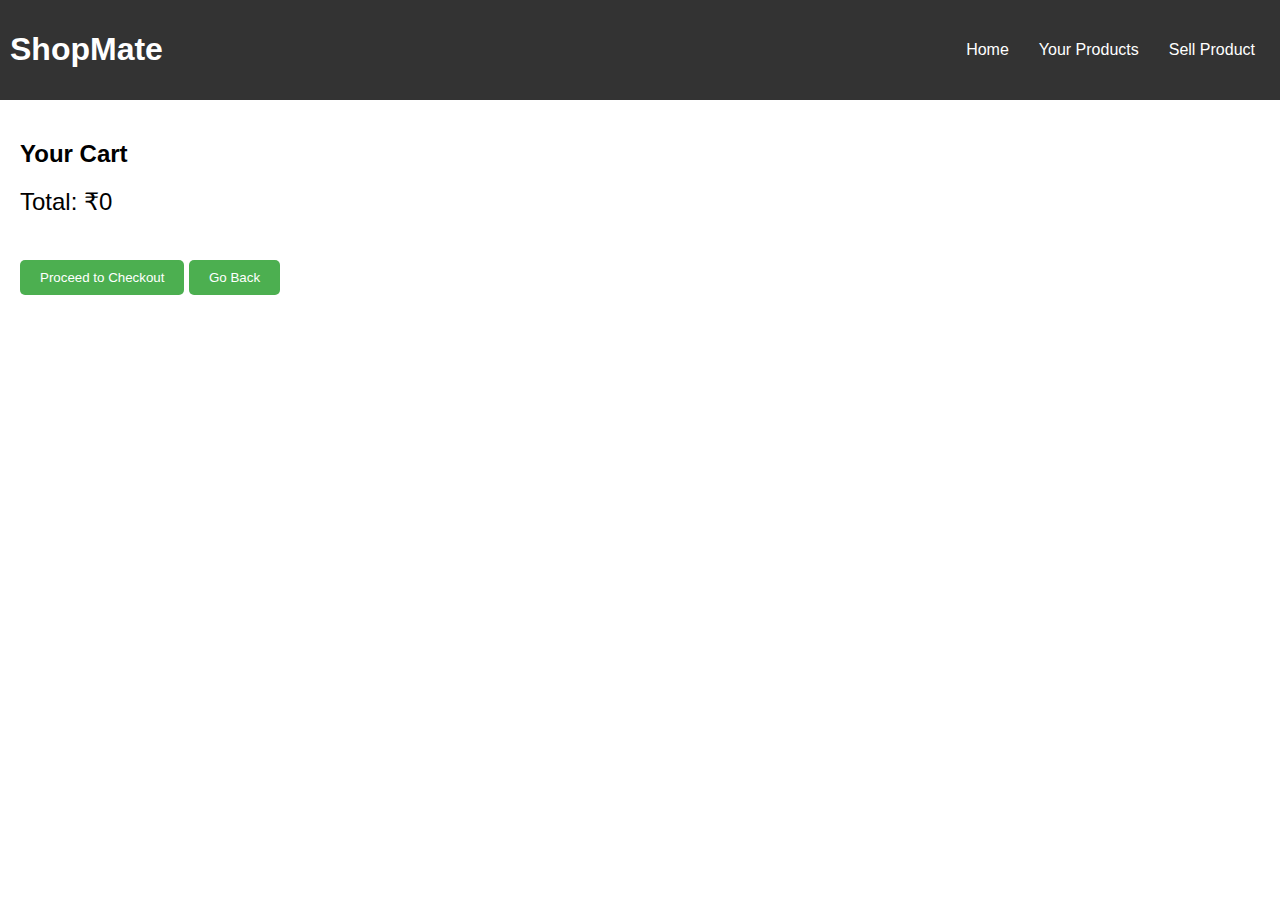
<file: html/cart.html>
<!DOCTYPE html>
<html lang="en">

<head>
    <meta charset="UTF-8">
    <meta name="viewport" content="width=device-width, initial-scale=1.0">
    <meta http-equiv="X-UA-Compatible" content="ie=edge">
    <title>Your Cart</title>
    <link rel="stylesheet" href="cart.css">
</head>

<body>
    <!-- Header Section -->
    <header>
        <div class="logo">
            <h1>ShopMate</h1>
        </div>
        <nav>
            <ul>
                <li><a href="seller-home.html">Home</a></li>
                <li><a href="seller-html.html">Your Products</a></li>
                <li><a href="your-product.html">Sell Product</a></li>
            </ul>
        </nav>
    </header>

    <!-- Cart Section -->
    <main>
        <h2>Your Cart</h2>
        <div id="cart-items"></div>
        <p class="total" id="total-price">Total: ₹0</p>
        <button class="checkout-btn" onclick="goToPaymentPage()">Proceed to Checkout</button>
        <button class="close-btn" onclick="goBack()">Go Back</button>
    </main>

    <script>
        // JavaScript Code for Cart Page
        let cart = JSON.parse(localStorage.getItem('cart')) || [];

        // Function to display cart items
        function displayCart() {
            const cartItems = document.getElementById("cart-items");
            cartItems.innerHTML = "";
            let total = 0;

            cart.forEach(item => {
                const cartItem = document.createElement("div");
                cartItem.classList.add("cart-item");
                cartItem.innerHTML = `<span>${item.productName}</span> <span>₹${item.price}</span>`;
                cartItems.appendChild(cartItem);
                total += item.price;
            });

            document.getElementById("total-price").textContent = `Total: ₹${total}`;
        }

        // Go to payment page
        function goToPaymentPage() {
            alert("Redirecting to Payment Page...");
            // Here you would redirect to a real payment gateway or payment process page
        }

        // Go back to previous page
        function goBack() {
            window.history.back();
        }

        // Initialize cart page
        displayCart();
    </script>
</body>

</html>
</file>
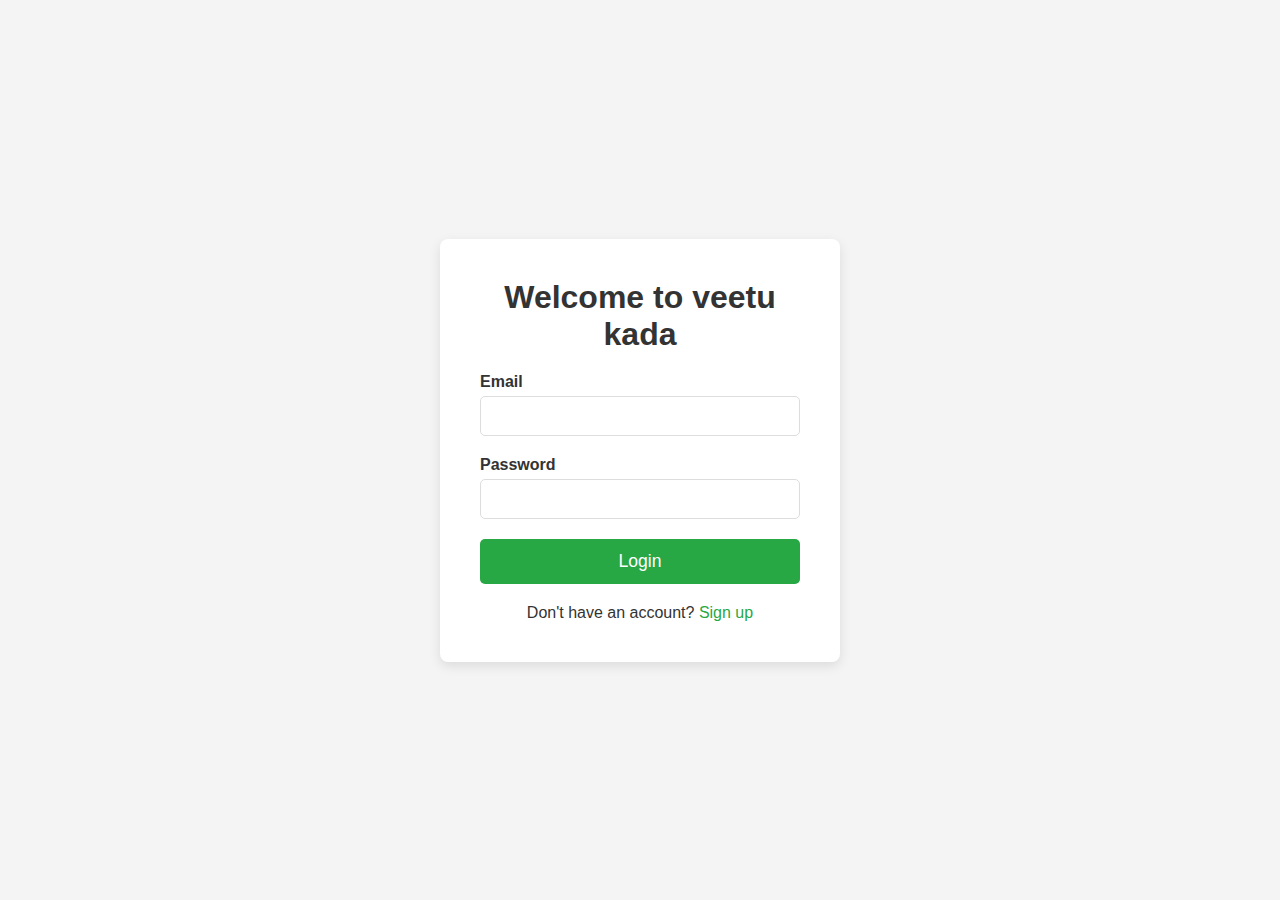
<file: html/login.html>
<!DOCTYPE html>
<html lang="en">

<head>
    <meta charset="UTF-8">
    <meta name="viewport" content="width=device-width, initial-scale=1.0">
    <meta http-equiv="X-UA-Compatible" content="ie=edge">
    <title>Login / Signup</title>
    <link rel="stylesheet" href="login.css">
</head>

<body>
    <div class="auth-container">
        <h1>Welcome to veetu kada</h1>
        <form id="auth-form">
            <div class="input-group">
                <label for="email">Email</label>
                <input type="email" id="email" name="email" required>
            </div>
            <div class="input-group">
                <label for="password">Password</label>
                <input type="password" id="password" name="password" required>
            </div>

            <button type="submit">Login</button>
        </form>
        <div class="signup-link">
            Don't have an account? <a href="signup.html">Sign up</a>
        </div>
    </div>

    <script>
        document.getElementById("auth-form").addEventListener("submit", function(event) {
            event.preventDefault();

            // Assuming the user is already logged in and their user type is stored
            localStorage.setItem("userLoggedIn", "true");
            window.location.href = "welcome.html";  // Redirect to welcome page after login
        });
    </script>
</body>

</html>
</file>
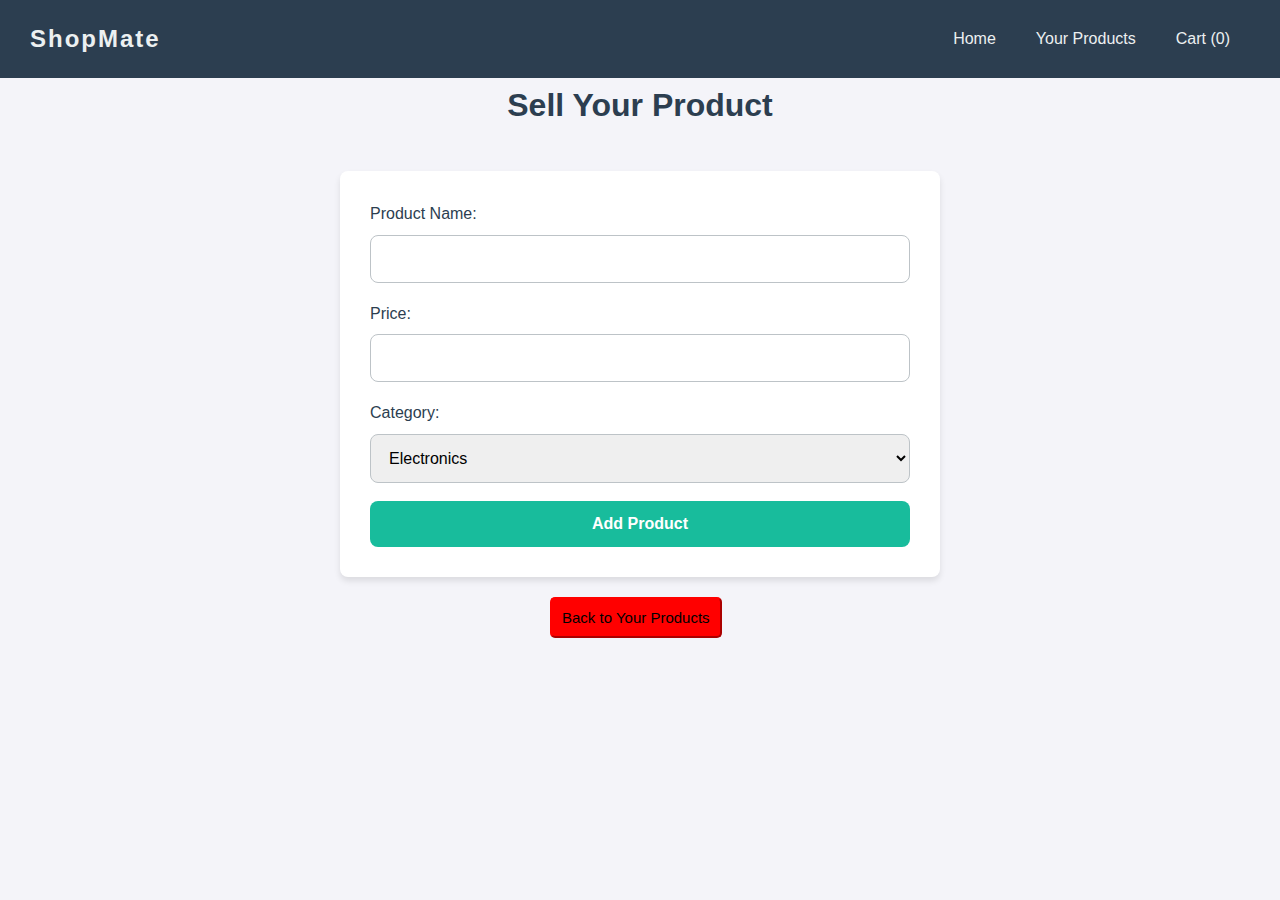
<file: html/selling.html>
<!DOCTYPE html>
<html lang="en">

<head>
    <meta charset="UTF-8">
    <meta name="viewport" content="width=device-width, initial-scale=1.0">
    <meta http-equiv="X-UA-Compatible" content="ie=edge">
    <title>Sell Your Product</title>
    <link rel="stylesheet" href="selling.css">
</head>

<body>
    <!-- Header Section -->
    <header>
        <div class="logo">
            <h1>ShopMate</h1>
        </div>
        <nav>
            <ul>
                <li><a href="seller-home.html">Home</a></li>
                <li><a href="yourproduct.html">Your Products</a></li>
                <li><a href="cart.html">Cart (<span id="cart-count">0</span>)</a></li>
            </ul>
        </nav>
    </header>

    <!-- Sell Product Section -->
    <main>
        <h2>Sell Your Product</h2>
        <form id="sell-product-form">
            <label for="product-name">Product Name:</label>
            <input type="text" id="product-name" required>

            <label for="product-price">Price:</label>
            <input type="number" id="product-price" required>

            <label for="product-category">Category:</label>
            <select id="product-category" required>
                <option value="electronics">Electronics</option>
                <option value="clothing">Clothing</option>
                <option value="accessories">Accessories</option>
            </select>

            <button type="submit">Add Product</button>
        </form>

        <button id="newbutton" onclick="location.href='yourproduct.html'">Back to Your Products</button>
    </main>

    <script>
        // JavaScript for Selling Product
        document.getElementById("sell-product-form").addEventListener("submit", function (e) {
            e.preventDefault();

            const name = document.getElementById("product-name").value;
            const price = document.getElementById("product-price").value;
            const category = document.getElementById("product-category").value;

            const newProduct = {
                name,
                price,
                category
            };

            // Store the new product in the localStorage for simplicity
            let products = JSON.parse(localStorage.getItem('products')) || [];
            products.push(newProduct);
            localStorage.setItem('products', JSON.stringify(products));

            alert("Product added successfully!");
            document.getElementById("sell-product-form").reset();
        });
    </script>
</body>

</html>
</file>
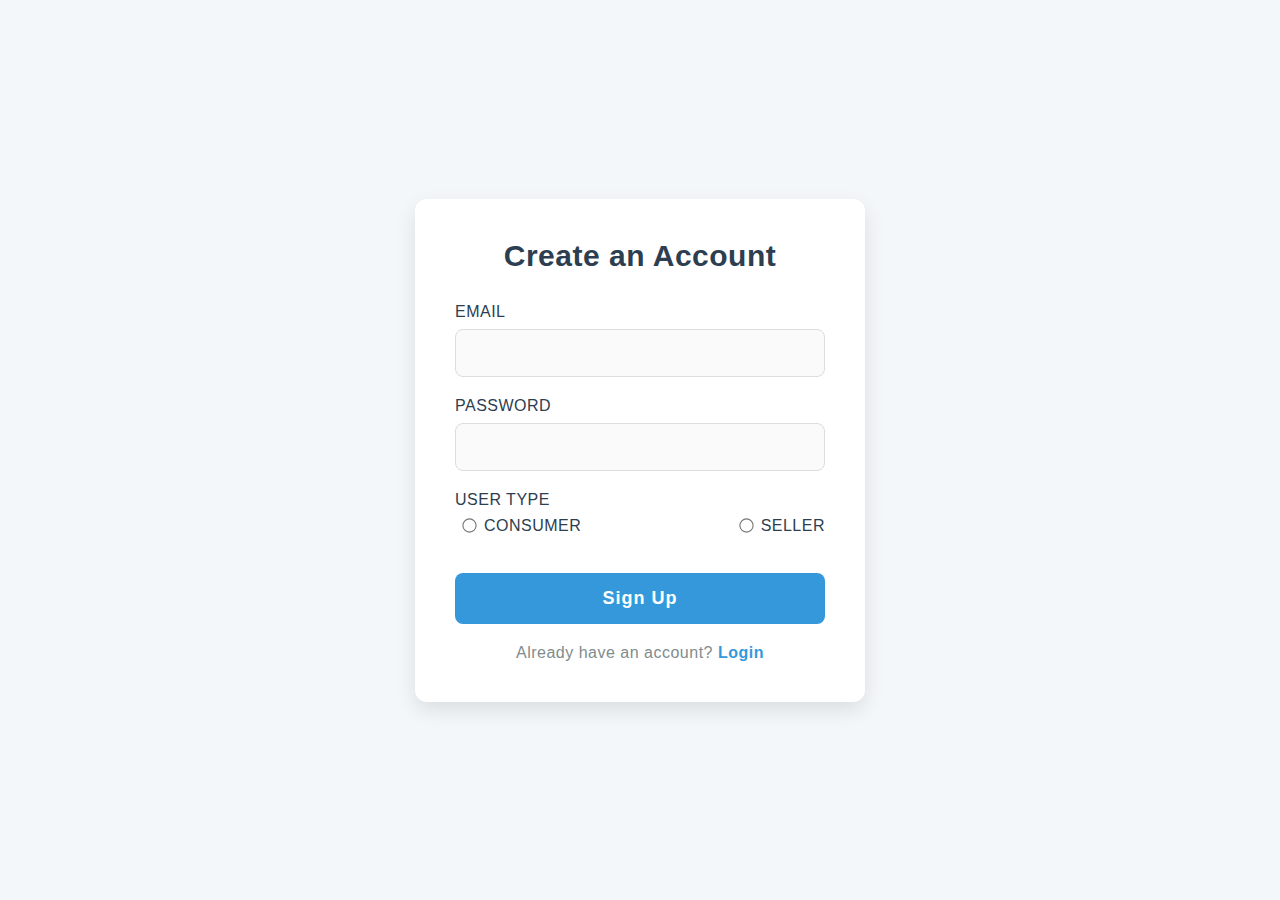
<file: html/signup.html>
<!DOCTYPE html>
<html lang="en">
<head>
    <meta charset="UTF-8">
    <meta name="viewport" content="width=device-width, initial-scale=1.0">
    <meta http-equiv="X-UA-Compatible" content="ie=edge">
    <title>Signup</title>
    <link rel="stylesheet" href="signup.css">
</head>
<body>
    <div class="auth-container">
        <h1>Create an Account</h1>
        <form id="signup-form">
            <div class="input-group">
                <label for="new-email">Email</label>
                <input type="email" id="new-email" name="new-email" required>
            </div>
            <div class="input-group">
                <label for="new-password">Password</label>
                <input type="password" id="new-password" name="new-password" required>
            </div>

            <!-- User Type Selection -->
            <div class="input-group">
                <label>User Type</label>
                <div class="user-type-options">
                    <label for="consumer">
                        <input type="radio" id="consumer" name="user-type" value="consumer" required>
                        Consumer
                    </label>
                    <label for="seller">
                        <input type="radio" id="seller" name="user-type" value="seller">
                        Seller
                    </label>
                </div>
            </div>

            <button type="submit">Sign Up</button>
        </form>
        <div class="login-link">
            Already have an account? <a href="login.html">Login</a>
        </div>
    </div>

    <script>
        document.getElementById("signup-form").addEventListener("submit", function(event) {
            event.preventDefault(); // Prevent page reload on form submission

            // Get the selected user type
            const userType = document.querySelector('input[name="user-type"]:checked')?.value;

            if (userType) {
                // Store the user type in localStorage
                localStorage.setItem("userLoggedIn", "true");
                localStorage.setItem("userType", userType); // Store user type (consumer or seller)

                // Redirect to the appropriate page based on the user type
                if (userType === 'consumer') {
                    window.location.href = "index.html";  // Redirect to consumer home
                } else if (userType === 'seller') {
                    window.location.href = "seller-home.html";  // Redirect to seller home
                }
            } else {
                alert('Please select whether you are a Consumer or Seller.');
            }
        });
    </script>
</body>
</html>
</file>
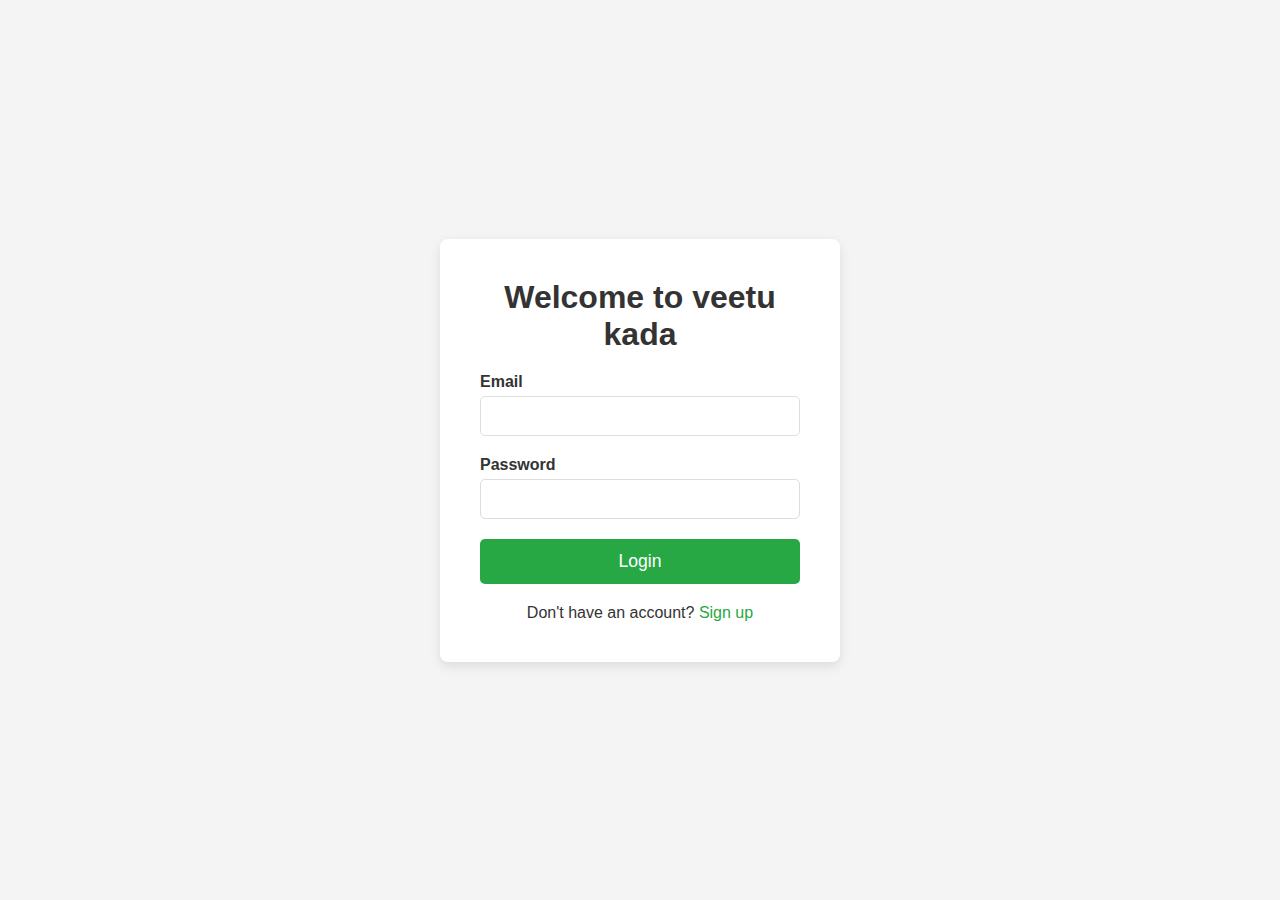
<file: html/welcome.html>
<!DOCTYPE html>
<html lang="en">
<head>
    <meta charset="UTF-8">
    <meta name="viewport" content="width=device-width, initial-scale=1.0">
    <meta http-equiv="X-UA-Compatible" content="ie=edge">
    <title>Welcome to ShopMate</title>
    <link rel="stylesheet" href="welcome.css">
</head>
<body>
    <div class="welcome-container">
        <h1>Welcome to Veetu Kada</h1>
        <p>“The best way to predict the future is to create it.” – Abraham Lincoln</p>
        <button onclick="window.location.href='index.html'">Go to Shopping</button>
    </div>

    <script>
        // Check if user is logged in, otherwise redirect to login page
        if (!localStorage.getItem("userLoggedIn")) {
            window.location.href = "login.html";
        }
    </script>
</body>
</html>
</file>
<file: html/cart.css>
/* cart.css */
body {
    font-family: Arial, sans-serif;
    margin: 0;
    padding: 0;
}

header {
    background-color: #333;
    color: white;
    padding: 10px;
    display: flex;
    justify-content: space-between;
    align-items: center;
}

header nav ul {
    list-style: none;
    display: flex;
}

header nav ul li {
    margin: 0 15px;
}

header nav ul li a {
    color: white;
    text-decoration: none;
}

main {
    padding: 20px;
}

.cart-item {
    display: flex;
    justify-content: space-between;
    padding: 5px 0;
    border-bottom: 1px solid #ccc;
}

.total {
    font-size: 1.5rem;
    margin-top: 20px;
}

.checkout-btn,
.close-btn {
    background-color: #4CAF50;
    color: white;
    padding: 10px 20px;
    border: none;
    border-radius: 5px;
    cursor: pointer;
    margin-top: 20px;
}

.checkout-btn:hover,
.close-btn:hover {
    background-color: #45a049;
}
</file>
<file: html/login.css>
/* General Reset */
* {
    margin: 0;
    padding: 0;
    box-sizing: border-box;
}

/* Body */
body {
    font-family: 'Segoe UI', Tahoma, Geneva, Verdana, sans-serif;
    background-color: #f4f4f4;
    color: #333;
    display: flex;
    justify-content: center;
    align-items: center;
    min-height: 100vh;
    padding: 0;
}

/* Auth Container */
.auth-container {
    background-color: #fff;
    padding: 40px;
    border-radius: 8px;
    box-shadow: 0 4px 12px rgba(0, 0, 0, 0.1);
    width: 100%;
    max-width: 400px;
    text-align: center;
}

/* Heading */
.auth-container h1 {
    font-size: 2rem;
    color: #333;
    margin-bottom: 20px;
}

/* Input Group */
.input-group {
    margin-bottom: 20px;
    text-align: left;
}

.input-group label {
    font-size: 1rem;
    font-weight: 600;
    color: #333;
    display: block;
    margin-bottom: 5px;
}

.input-group input {
    width: 100%;
    padding: 10px;
    font-size: 1rem;
    border: 1px solid #ddd;
    border-radius: 5px;
    outline: none;
}

.input-group input:focus {
    border-color: #ff5c5c;
}

/* User Type Selection */
.user-type-options {
    display: flex;
    justify-content: space-evenly;
    align-items: center;
    margin-top: 10px;
}

.user-type-options label {
    font-size: 1rem;
    color: #333;
}

.user-type-options input {
    margin-right: 5px;
}

/* Submit Button */
button {
    background-color: #28a745;
    color: white;
    border: none;
    padding: 12px 20px;
    width: 100%;
    font-size: 1.1rem;
    border-radius: 5px;
    cursor: pointer;
    transition: background-color 0.3s ease;
}

button:hover {
    background-color: #218838;
}

/* Sign Up Link */
.signup-link {
    margin-top: 20px;
    font-size: 1rem;
    color: #333;
}

.signup-link a {
    text-decoration: none;
    color: #28a745;
}

.signup-link a:hover {
    text-decoration: underline;
}
</file>
<file: html/selling.css>
/* Reset and base styles */
* {
    margin: 0;
    padding: 0;
    box-sizing: border-box;
}

body {
    font-family: 'Segoe UI', Tahoma, Geneva, Verdana, sans-serif;
    background-color: #f4f4f9;
    color: #333;
    line-height: 1.6;
    padding-top: 60px; /* Allow space for fixed header */
}

/* Header styles */
header {
    position: fixed;
    top: 0;
    left: 0;
    width: 100%;
    background-color: #2c3e50;
    color: #ecf0f1;
    padding: 20px 30px;
    display: flex;
    justify-content: space-between;
    align-items: center;
    z-index: 1000;
}

header .logo h1 {
    font-size: 24px;
    font-weight: 600;
    letter-spacing: 2px;
}

header nav ul {
    display: flex;
    list-style: none;
}

header nav ul li {
    margin: 0 20px;
}

header nav ul li a {
    color: #ecf0f1;
    text-decoration: none;
    font-size: 16px;
    font-weight: 500;
    transition: color 0.3s ease;
}

header nav ul li a:hover {
    color: #18bc9c;
}

/* Main content styles */
main {
    max-width: 1200px;
    margin: 0 auto;
    padding: 20px;
}

/* Form Container */
h2 {
    font-size: 32px;
    text-align: center;
    color: #2c3e50;
    margin-bottom: 40px;
}

form {
    background-color: #ffffff;
    padding: 30px;
    border-radius: 8px;
    box-shadow: 0 4px 6px rgba(0, 0, 0, 0.1);
    width: 100%;
    max-width: 600px;
    margin: 0 auto;
}

form label {
    font-size: 16px;
    color: #2c3e50;
    font-weight: 500;
    display: block;
    margin-bottom: 8px;
}

form input,
form select {
    width: 100%;
    padding: 14px;
    margin-bottom: 18px;
    border-radius: 8px;
    border: 1px solid #bdc3c7;
    font-size: 16px;
    transition: border-color 0.3s ease;
}

form input:focus,
form select:focus {
    border-color: #18bc9c;
    outline: none;
}

form button {
    width: 100%;
    padding: 14px;
    background-color: #18bc9c;
    color: #ffffff;
    font-size: 16px;
    font-weight: 600;
    border: none;
    border-radius: 8px;
    cursor: pointer;
    transition: background-color 0.3s ease, transform 0.2s ease;
}

form button:hover {
    background-color: #16a085;
    transform: translateY(-2px);
}

form button:active {
    transform: translateY(0);
}

button.back-button {
    display: block;
    margin-top: 20px;
    padding: 12px 20px;
    background-color: #e74c3c;
    color: white;
    font-size: 16px;
    border: none;
    border-radius: 8px;
    cursor: pointer;
    text-align: center;
    width: 100%;
    transition: background-color 0.3s ease;
}

button.back-button:hover {
    background-color: #c0392b;
}

/* Footer styles */
footer {
    background-color: #2c3e50;
    color: #ecf0f1;
    text-align: center;
    padding: 20px 0;
    margin-top: 40px;
}

/* Media Queries */
@media (max-width: 768px) {
    header {
        padding: 15px 20px;
    }

    header .logo h1 {
        font-size: 20px;
    }

    header nav ul {
        flex-direction: column;
        align-items: center;
    }

    header nav ul li {
        margin-bottom: 15px;
    }

    main {
        padding: 15px;
    }

    form {
        padding: 20px;
    }

    form input,
    form select {
        padding: 12px;
    }

    form button {
        padding: 12px;
    }

    button.back-button {
        padding: 10px 15px;
    }
}
#newbutton
{
    background-color:red;
    margin-left: 490px;
    border-radius: 5px;
    border-color: red;
    font-size: 15px;
    padding: 10px;
    margin-top: 20px;
}
</file>
<file: html/signup.css>
/* Global Reset and Layout */
* {
    margin: 0;
    padding: 0;
    box-sizing: border-box;
}

body {
    font-family: 'Roboto', sans-serif;
    background-color: #f4f7fa;
    color: #333;
    display: flex;
    justify-content: center;
    align-items: center;
    height: 100vh;
    padding: 10px;
}

.auth-container {
    background-color: #ffffff;
    border-radius: 12px;
    box-shadow: 0 8px 20px rgba(0, 0, 0, 0.1);
    width: 100%;
    max-width: 450px;
    padding: 40px;
    text-align: center;
    box-sizing: border-box;
}

h1 {
    font-size: 30px;
    font-weight: 700;
    color: #2c3e50;
    margin-bottom: 30px;
    letter-spacing: 0.5px;  /* Lowered letter-spacing */
}

/* Input Group */
.input-group {
    width: 100%;
    margin-bottom: 20px;
    text-align: left;
    position: relative;
}

.input-group label {
    font-size: 16px;
    color: #2c3e50;
    font-weight: 500;
    margin-bottom: 8px;
    display: block;
    text-transform: uppercase;
    letter-spacing: 0.5px;  /* Reduced letter-spacing */
}

.input-group input {
    width: 100%;
    padding: 14px;
    font-size: 16px;
    border: 1px solid #ddd;
    border-radius: 8px;
    background-color: #fafafa;
    color: #333;
    outline: none;
    transition: border-color 0.3s ease, background-color 0.3s ease;
}

.input-group input:focus {
    border-color: #3498db;
    background-color: #ffffff;
}

.input-group input::placeholder {
    color: #aaa;
}

.user-type-options {
    display: flex;
    justify-content: space-between;
    margin-bottom: 30px;
}

.user-type-options label {
    font-size: 16px;
    font-weight: 500;
    color: #2c3e50;
    display: flex;
    align-items: center;
    cursor: pointer;
    padding-left: 8px;
}

.user-type-options input {
    margin-right: 8px;
    transform: scale(1.1);
}

button {
    width: 100%;
    padding: 15px;
    font-size: 18px;
    font-weight: 600;
    background-color: #3498db;
    color: white;
    border: none;
    border-radius: 8px;
    cursor: pointer;
    transition: all 0.3s ease;
    letter-spacing: 1px;  /* Slight letter-spacing to maintain readability */
}

button:hover {
    background-color: #2980b9;
}

button:active {
    transform: scale(0.98);
}

.login-link {
    margin-top: 20px;
    font-size: 16px;
    font-weight: 400;
    color: #7f8c8d;
    letter-spacing: 0.5px; /* Reduced letter-spacing */
}

.login-link a {
    color: #3498db;
    text-decoration: none;
    font-weight: 600;
}

.login-link a:hover {
    text-decoration: underline;
}

/* Responsive Design */
@media (max-width: 480px) {
    .auth-container {
        padding: 25px;
        width: 90%;
    }

    h1 {
        font-size: 24px;
        margin-bottom: 20px;
    }

    .input-group input {
        font-size: 14px;
    }

    button {
        font-size: 16px;
    }

    .login-link {
        font-size: 14px;
    }
}
</file>
<file: html/welcome.css>
/* General Reset */
* {
    margin: 0;
    padding: 0;
    box-sizing: border-box;
}

body {
    font-family: 'Arial', sans-serif;
    background: linear-gradient(135deg, #f2f3f5, #ff5c5c);
    color: #333;
    display: flex;
    justify-content: center;
    align-items: center;
    height: 100vh;
    text-align: center;
}

.welcome-container {
    background-color: #fff;
    padding: 40px;
    border-radius: 10px;
    box-shadow: 0 4px 15px rgba(0, 0, 0, 0.1);
    max-width: 500px;
    width: 100%;
    text-align: center;
    transition: all 0.3s ease;
}

.welcome-container h1 {
    font-size: 2.8rem;
    color: #2c3e50;
    font-weight: 700;
    margin-bottom: 15px;
    text-transform: uppercase;
}

.welcome-container p {
    font-size: 1.2rem;
    color: #555;
    margin-bottom: 25px;
    font-style: italic;
    line-height: 1.6;
}

button {
    background-color: #ff5c5c;
    color: white;
    padding: 15px 30px;
    font-size: 1.1rem;
    border: none;
    border-radius: 5px;
    cursor: pointer;
    transition: background-color 0.3s ease, transform 0.2s ease;
    box-shadow: 0 4px 10px rgba(0, 0, 0, 0.2);
}

button:hover {
    background-color: #e04e4e;
    transform: scale(1.05);
}

button:active {
    background-color: #d04343;
}

@media (max-width: 600px) {
    .welcome-container {
        padding: 20px;
        max-width: 90%;
    }

    h1 {
        font-size: 2.2rem;
    }

    p {
        font-size: 1rem;
    }

    button {
        font-size: 1rem;
    }
}
</file>
